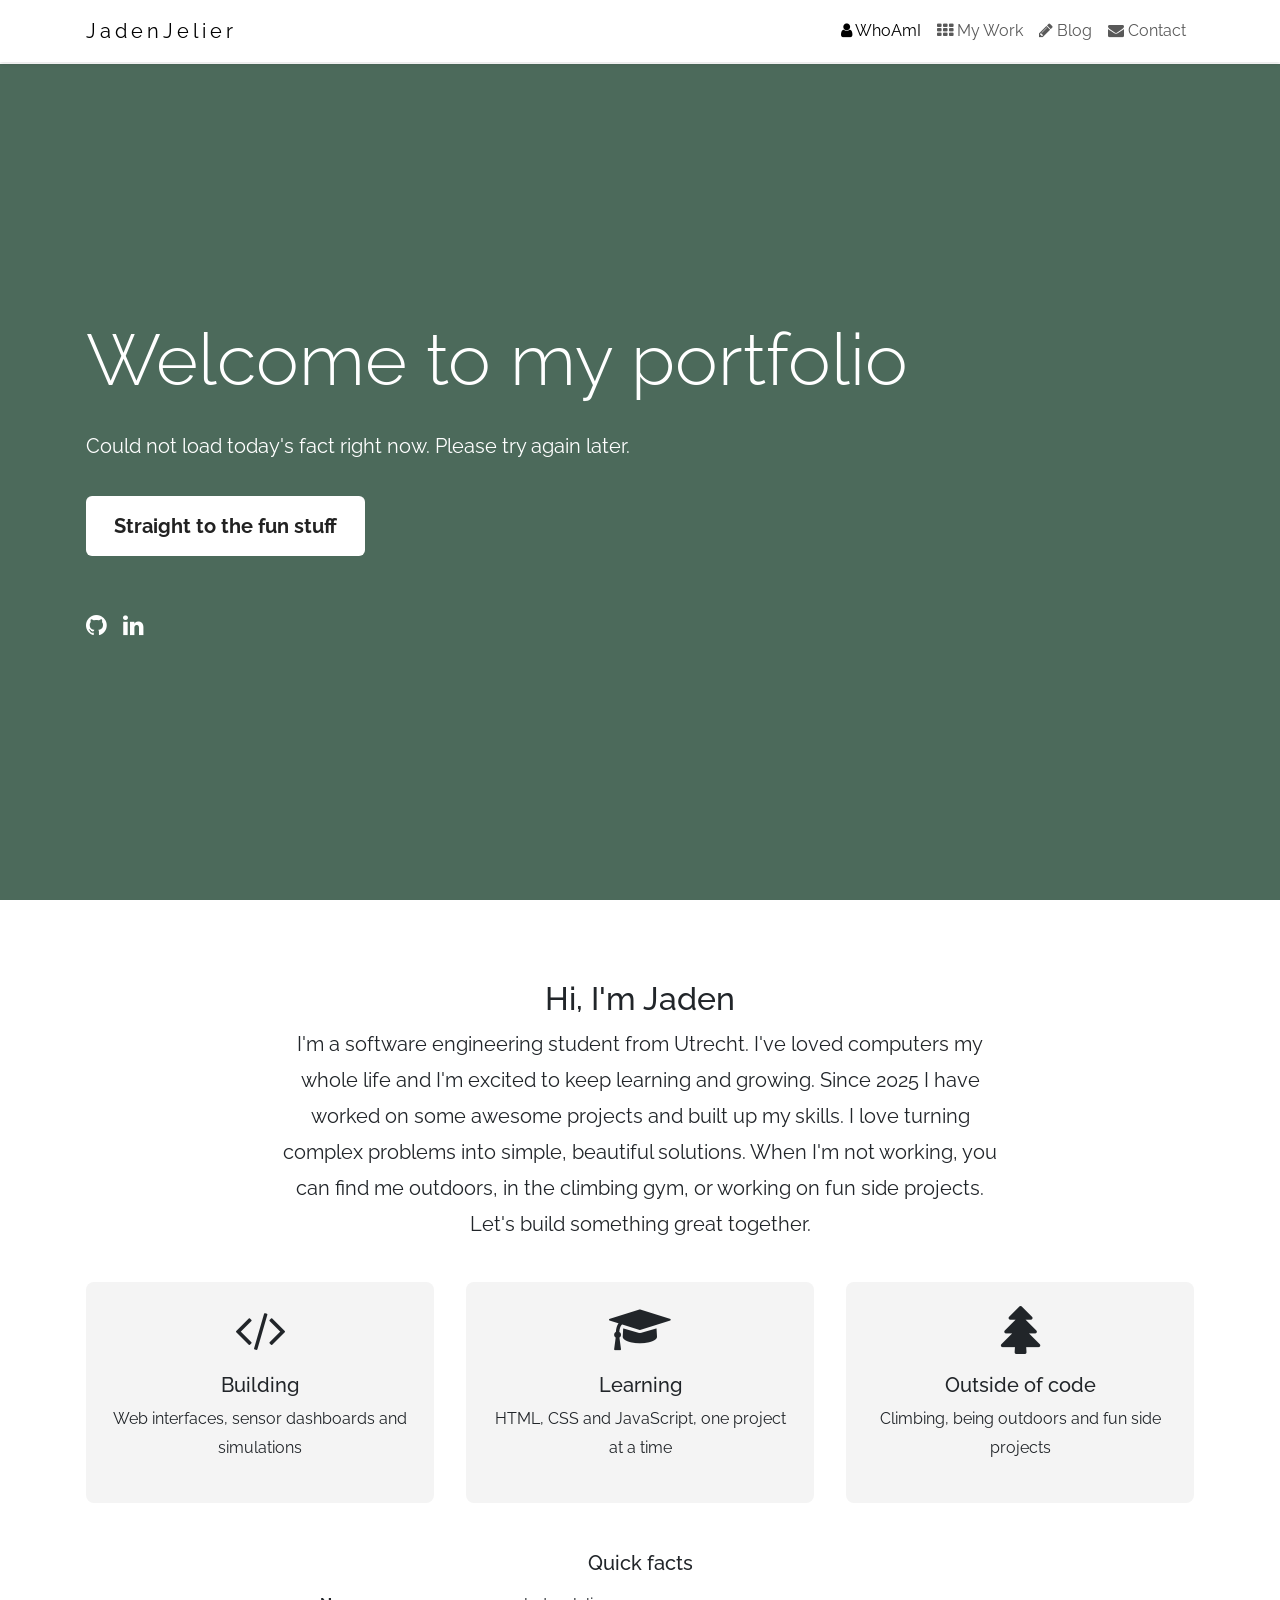
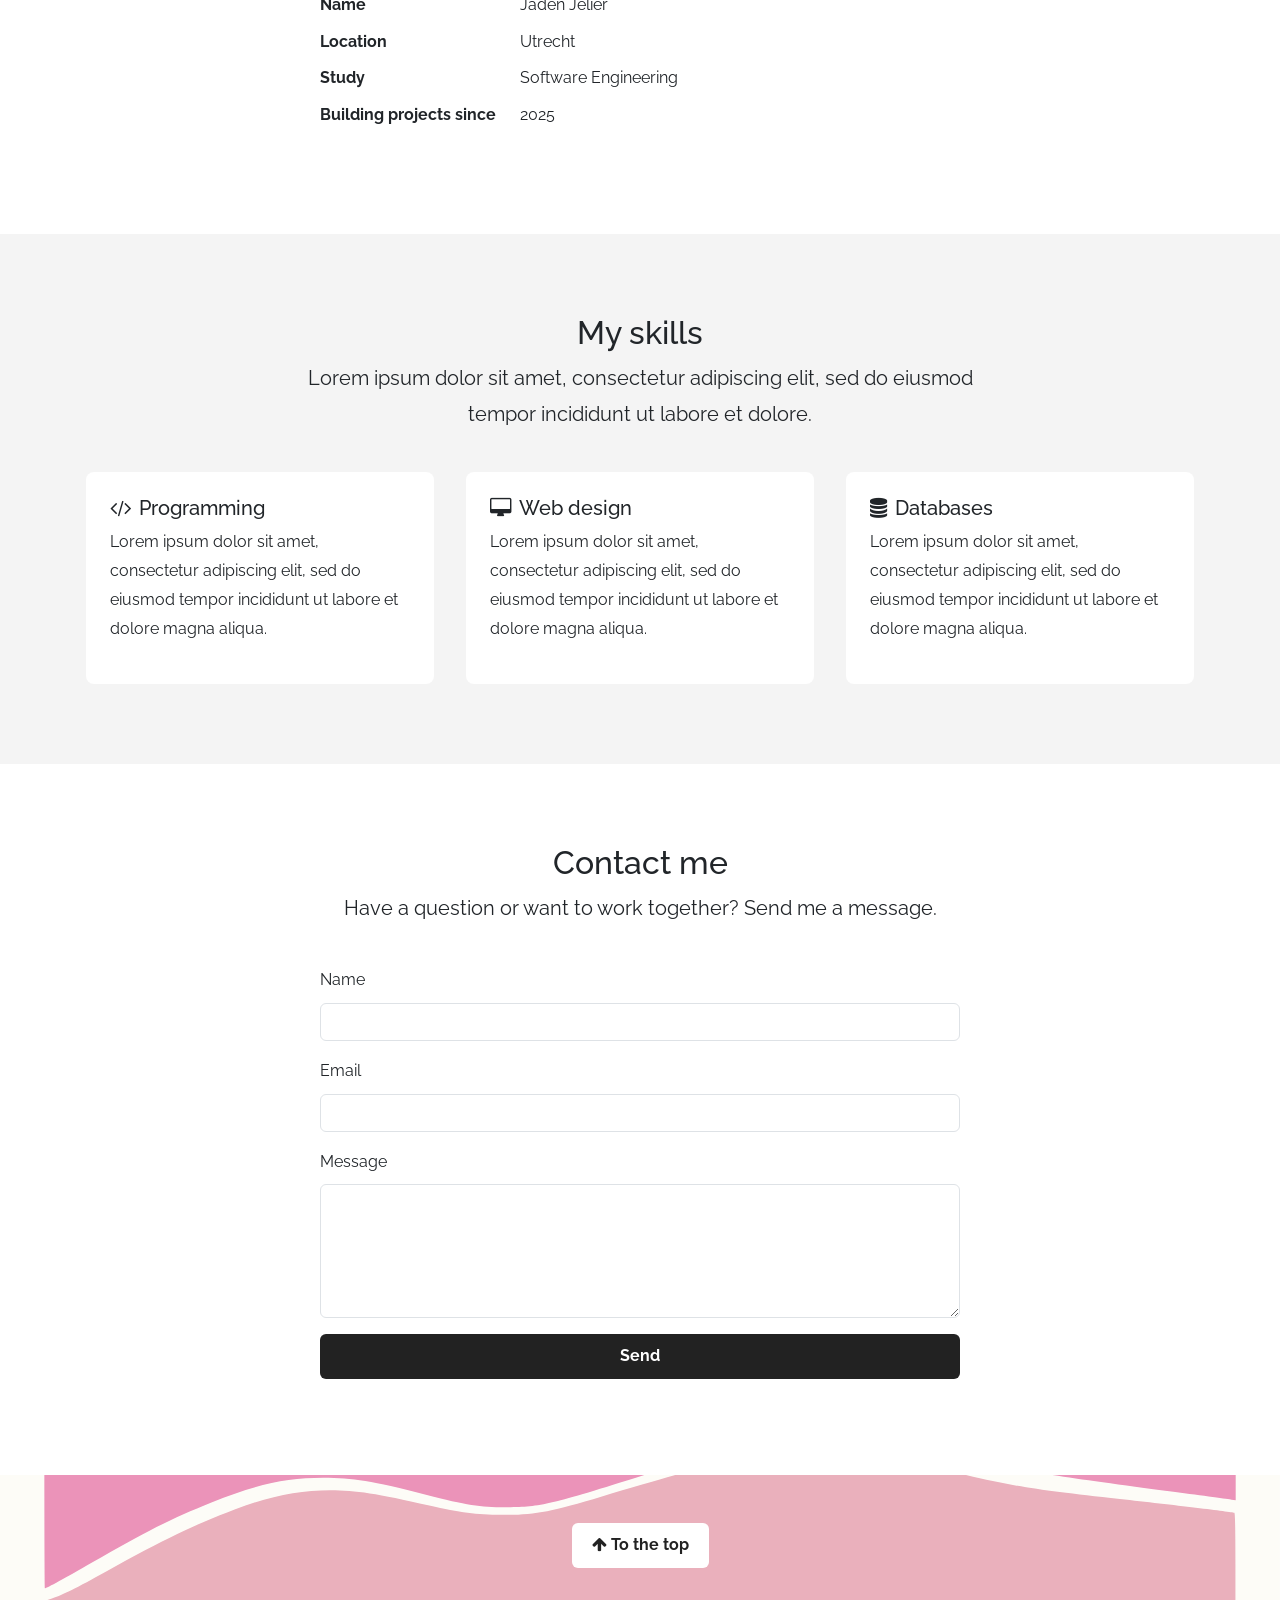
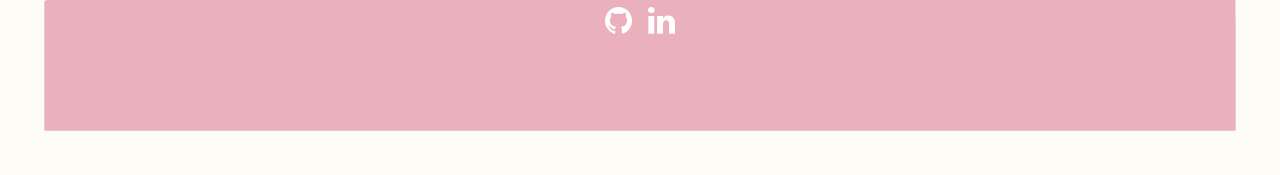
<file: index.html>
<!DOCTYPE html>
<html lang="en">
<head>
<title>JadenJelier</title>
<meta charset="UTF-8">
<meta name="viewport" content="width=device-width, initial-scale=1">
<meta name="description" content="Portfolio of Jaden, a software engineering student from Utrecht.">
<link rel="stylesheet" href="https://cdn.jsdelivr.net/npm/bootstrap@5.3.3/dist/css/bootstrap.min.css">
<link rel="stylesheet" href="https://fonts.googleapis.com/css?family=Raleway">
<link rel="stylesheet" href="https://cdnjs.cloudflare.com/ajax/libs/font-awesome/4.7.0/css/font-awesome.min.css">
<link rel="stylesheet" href="style.css">
</head>
<body>

<nav class="navbar navbar-expand-md site-nav">
  <div class="wrapper nav-inner">
    <a class="navbar-brand logo" href="index.html">JadenJelier</a>
    <button class="navbar-toggler" type="button" data-bs-toggle="collapse" data-bs-target="#navmenu" aria-label="Open menu">
      <span class="navbar-toggler-icon"></span>
    </button>
    <div class="collapse navbar-collapse" id="navmenu">
      <ul class="navbar-nav nav-links">
        <li class="nav-item"><a class="nav-link active" aria-current="page" href="index.html"><i class="fa fa-user" aria-hidden="true"></i> WhoAmI</a></li>
        <li class="nav-item"><a class="nav-link" href="projecten.html"><i class="fa fa-th" aria-hidden="true"></i> My Work</a></li>
        <li class="nav-item"><a class="nav-link" href="blog.html"><i class="fa fa-pencil" aria-hidden="true"></i> Blog</a></li>
        <li class="nav-item"><a class="nav-link" href="index.html#contact"><i class="fa fa-envelope" aria-hidden="true"></i> Contact</a></li>
      </ul>
    </div>
  </div>
</nav>

<header class="hero">
  <div class="wrapper hero-content">
    <h1>Welcome to my portfolio</h1>
    <div id="fact" class="fact" aria-live="polite"></div>
    <a href="projecten.html" class="button button-large">Straight to the fun stuff</a>
    <div class="social-links">
      <a href="https://github.com/Jaden404" class="social-link" aria-label="GitHub" target="_blank" rel="noopener noreferrer"><i class="fa fa-github" aria-hidden="true"></i></a>
      <a href="https://www.linkedin.com/in/JadenJelier" class="social-link" aria-label="LinkedIn" target="_blank" rel="noopener noreferrer"><i class="fa fa-linkedin" aria-hidden="true"></i></a>
    </div>
  </div>
</header>

<main>
  <section class="section" id="about">
    <div class="wrapper">
      <h2 class="section-title">Hi, I'm Jaden</h2>
      <p class="section-intro">I'm a software engineering student from Utrecht. I've loved computers my whole life and I'm excited to keep learning and growing. Since 2025 I have worked on some awesome projects and built up my skills. I love turning complex problems into simple, beautiful solutions. When I'm not working, you can find me outdoors, in the climbing gym, or working on fun side projects. Let's build something great together.</p>

      <div class="about-grid">
        <div class="about-item">
          <i class="fa fa-code" aria-hidden="true"></i>
          <h3>Building</h3>
          <p>Web interfaces, sensor dashboards and simulations</p>
        </div>
        <div class="about-item">
          <i class="fa fa-graduation-cap" aria-hidden="true"></i>
          <h3>Learning</h3>
          <p>HTML, CSS and JavaScript, one project at a time</p>
        </div>
        <div class="about-item">
          <i class="fa fa-tree" aria-hidden="true"></i>
          <h3>Outside of code</h3>
          <p>Climbing, being outdoors and fun side projects</p>
        </div>
      </div>

      <div class="facts">
        <h3>Quick facts</h3>
        <dl class="facts-list">
          <dt>Name</dt>
          <dd>Jaden Jelier</dd>
          <dt>Location</dt>
          <dd>Utrecht</dd>
          <dt>Study</dt>
          <dd>Software Engineering</dd>
          <dt>Building projects since</dt>
          <dd>2025</dd>
        </dl>
      </div>
    </div>
  </section>

  <section class="section section-light" id="skills">
    <div class="wrapper">
      <h2 class="section-title">My skills</h2>
      <p class="section-intro">Lorem ipsum dolor sit amet, consectetur adipiscing elit, sed do eiusmod tempor incididunt ut labore et dolore.</p>
      <div class="skills-grid">
        <div class="skill-item">
          <h3><i class="fa fa-code" aria-hidden="true"></i>Programming</h3>
          <p>Lorem ipsum dolor sit amet, consectetur adipiscing elit, sed do eiusmod tempor incididunt ut labore et dolore magna aliqua.</p>
        </div>
        <div class="skill-item">
          <h3><i class="fa fa-desktop" aria-hidden="true"></i>Web design</h3>
          <p>Lorem ipsum dolor sit amet, consectetur adipiscing elit, sed do eiusmod tempor incididunt ut labore et dolore magna aliqua.</p>
        </div>
        <div class="skill-item">
          <h3><i class="fa fa-database" aria-hidden="true"></i>Databases</h3>
          <p>Lorem ipsum dolor sit amet, consectetur adipiscing elit, sed do eiusmod tempor incididunt ut labore et dolore magna aliqua.</p>
        </div>
      </div>
    </div>
  </section>

  <section class="section" id="contact">
    <div class="wrapper">
      <h2 class="section-title">Contact me</h2>
      <p class="section-intro">Have a question or want to work together? Send me a message.</p>
      <div class="contact-form">
        <form id="contactForm" novalidate>
          <div class="form-field">
            <label for="contactName" class="form-label">Name</label>
            <input type="text" class="form-control" id="contactName" autocomplete="name" required aria-describedby="contactNameError">
            <div class="invalid-feedback" id="contactNameError"></div>
          </div>
          <div class="form-field">
            <label for="contactEmail" class="form-label">Email</label>
            <input type="email" class="form-control" id="contactEmail" autocomplete="email" required aria-describedby="contactEmailError">
            <div class="invalid-feedback" id="contactEmailError"></div>
          </div>
          <div class="form-field">
            <label for="contactMessage" class="form-label">Message</label>
            <textarea class="form-control" id="contactMessage" rows="5" required aria-describedby="contactMessageError"></textarea>
            <div class="invalid-feedback" id="contactMessageError"></div>
          </div>
          <button type="submit" class="button button-dark button-full">Send</button>
        </form>
        <div id="formStatus" class="form-status" role="status"></div>
      </div>
    </div>
  </section>
</main>

<footer class="footer">
  <a href="#top" class="button"><i class="fa fa-arrow-up" aria-hidden="true"></i> To the top</a>
  <div class="social-links">
      <a href="https://github.com/Jaden404" class="social-link" aria-label="GitHub" target="_blank" rel="noopener noreferrer"><i class="fa fa-github" aria-hidden="true"></i></a>
      <a href="https://www.linkedin.com/in/JadenJelier" class="social-link" aria-label="LinkedIn" target="_blank" rel="noopener noreferrer"><i class="fa fa-linkedin" aria-hidden="true"></i></a>
  </div>
</footer>

<script src="https://cdn.jsdelivr.net/npm/bootstrap@5.3.3/dist/js/bootstrap.bundle.min.js"></script>
<script src="contact.js"></script>
<script src="fact.js"></script>

</body>
</html>
</file>
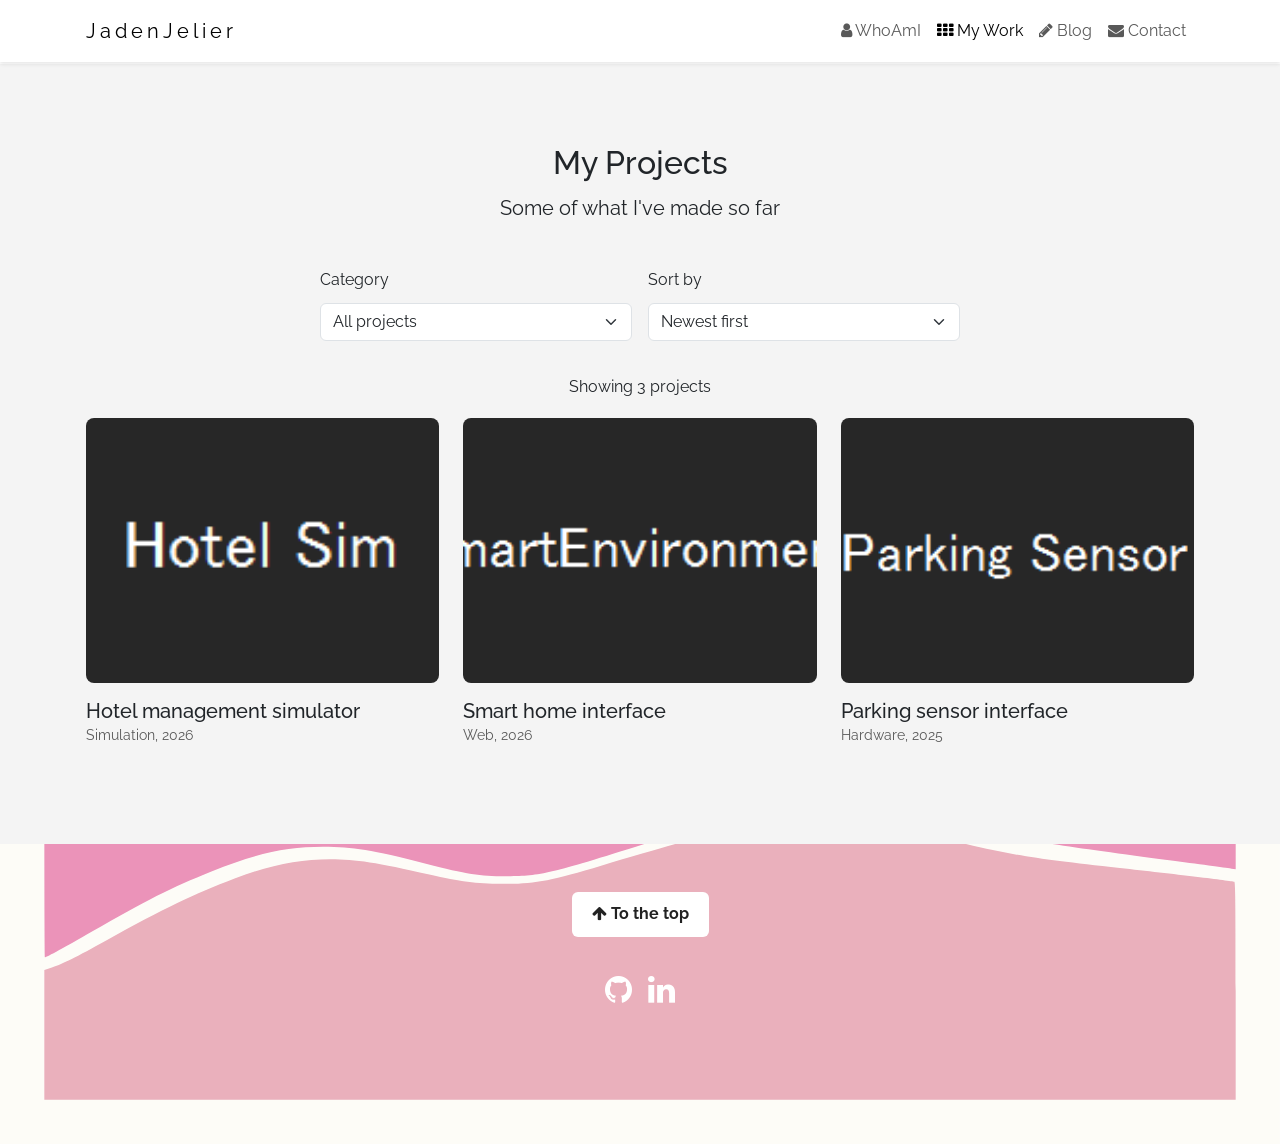
<file: projecten.html>
<!DOCTYPE html>
<html lang="en">
<head>
<title>My Work | JadenJelier</title>
<meta charset="UTF-8">
<meta name="viewport" content="width=device-width, initial-scale=1">
<meta name="description" content="Projects Jaden has built as a software engineering student.">
<link rel="stylesheet" href="https://cdn.jsdelivr.net/npm/bootstrap@5.3.3/dist/css/bootstrap.min.css">
<link rel="stylesheet" href="https://fonts.googleapis.com/css?family=Raleway">
<link rel="stylesheet" href="https://cdnjs.cloudflare.com/ajax/libs/font-awesome/4.7.0/css/font-awesome.min.css">
<link rel="stylesheet" href="style.css">
</head>
<body>

<nav class="navbar navbar-expand-md site-nav">
  <div class="wrapper nav-inner">
    <a class="navbar-brand logo" href="index.html">JadenJelier</a>
    <button class="navbar-toggler" type="button" data-bs-toggle="collapse" data-bs-target="#navmenu" aria-label="Open menu">
      <span class="navbar-toggler-icon"></span>
    </button>
    <div class="collapse navbar-collapse" id="navmenu">
      <ul class="navbar-nav nav-links">
        <li class="nav-item"><a class="nav-link" href="index.html"><i class="fa fa-user" aria-hidden="true"></i> WhoAmI</a></li>
        <li class="nav-item"><a class="nav-link active" aria-current="page" href="projecten.html"><i class="fa fa-th" aria-hidden="true"></i> My Work</a></li>
        <li class="nav-item"><a class="nav-link" href="blog.html"><i class="fa fa-pencil" aria-hidden="true"></i> Blog</a></li>
        <li class="nav-item"><a class="nav-link" href="index.html#contact"><i class="fa fa-envelope" aria-hidden="true"></i> Contact</a></li>
      </ul>
    </div>
  </div>
</nav>

<main>
  <section class="section section-light">
    <div class="wrapper">
      <h1 class="section-title">My Projects</h1>
      <p class="section-intro">Some of what I've made so far</p>
      <div class="filters">
        <div>
          <label for="categoryFilter" class="form-label">Category</label>
          <select id="categoryFilter" class="form-select">
            <option value="all">All projects</option>
          </select>
        </div>
        <div>
          <label for="sortOrder" class="form-label">Sort by</label>
          <select id="sortOrder" class="form-select">
            <option value="newest">Newest first</option>
            <option value="oldest">Oldest first</option>
            <option value="title">Title A to Z</option>
          </select>
        </div>
      </div>
      <p id="projectCount" class="project-count" aria-live="polite"></p>
      <div id="projectList" class="project-grid"></div>
      <noscript><p class="section-intro">Turn on JavaScript to see my projects.</p></noscript>
    </div>
  </section>
</main>

<div class="modal fade" id="projectModal" tabindex="-1" aria-labelledby="projectModalTitle">
  <div class="modal-dialog modal-lg modal-dialog-centered">
    <div class="modal-content modal-dark">
      <div class="modal-header">
        <h2 class="modal-title" id="projectModalTitle"></h2>
        <button type="button" class="btn-close btn-close-white" data-bs-dismiss="modal" aria-label="Close"></button>
      </div>
      <img id="projectModalImage" class="modal-image" alt="">
      <div class="modal-body project-modal-text" id="projectModalText"></div>
    </div>
  </div>
</div>

<footer class="footer">
  <a href="#top" class="button"><i class="fa fa-arrow-up" aria-hidden="true"></i> To the top</a>
  <div class="social-links">
      <a href="https://github.com/Jaden404" class="social-link" aria-label="GitHub" target="_blank" rel="noopener noreferrer"><i class="fa fa-github" aria-hidden="true"></i></a>
      <a href="https://www.linkedin.com/in/JadenJelier" class="social-link" aria-label="LinkedIn" target="_blank" rel="noopener noreferrer"><i class="fa fa-linkedin" aria-hidden="true"></i></a>
  </div>
</footer>

<script src="https://cdn.jsdelivr.net/npm/bootstrap@5.3.3/dist/js/bootstrap.bundle.min.js"></script>
<script src="projects.js"></script>

</body>
</html>
</file>
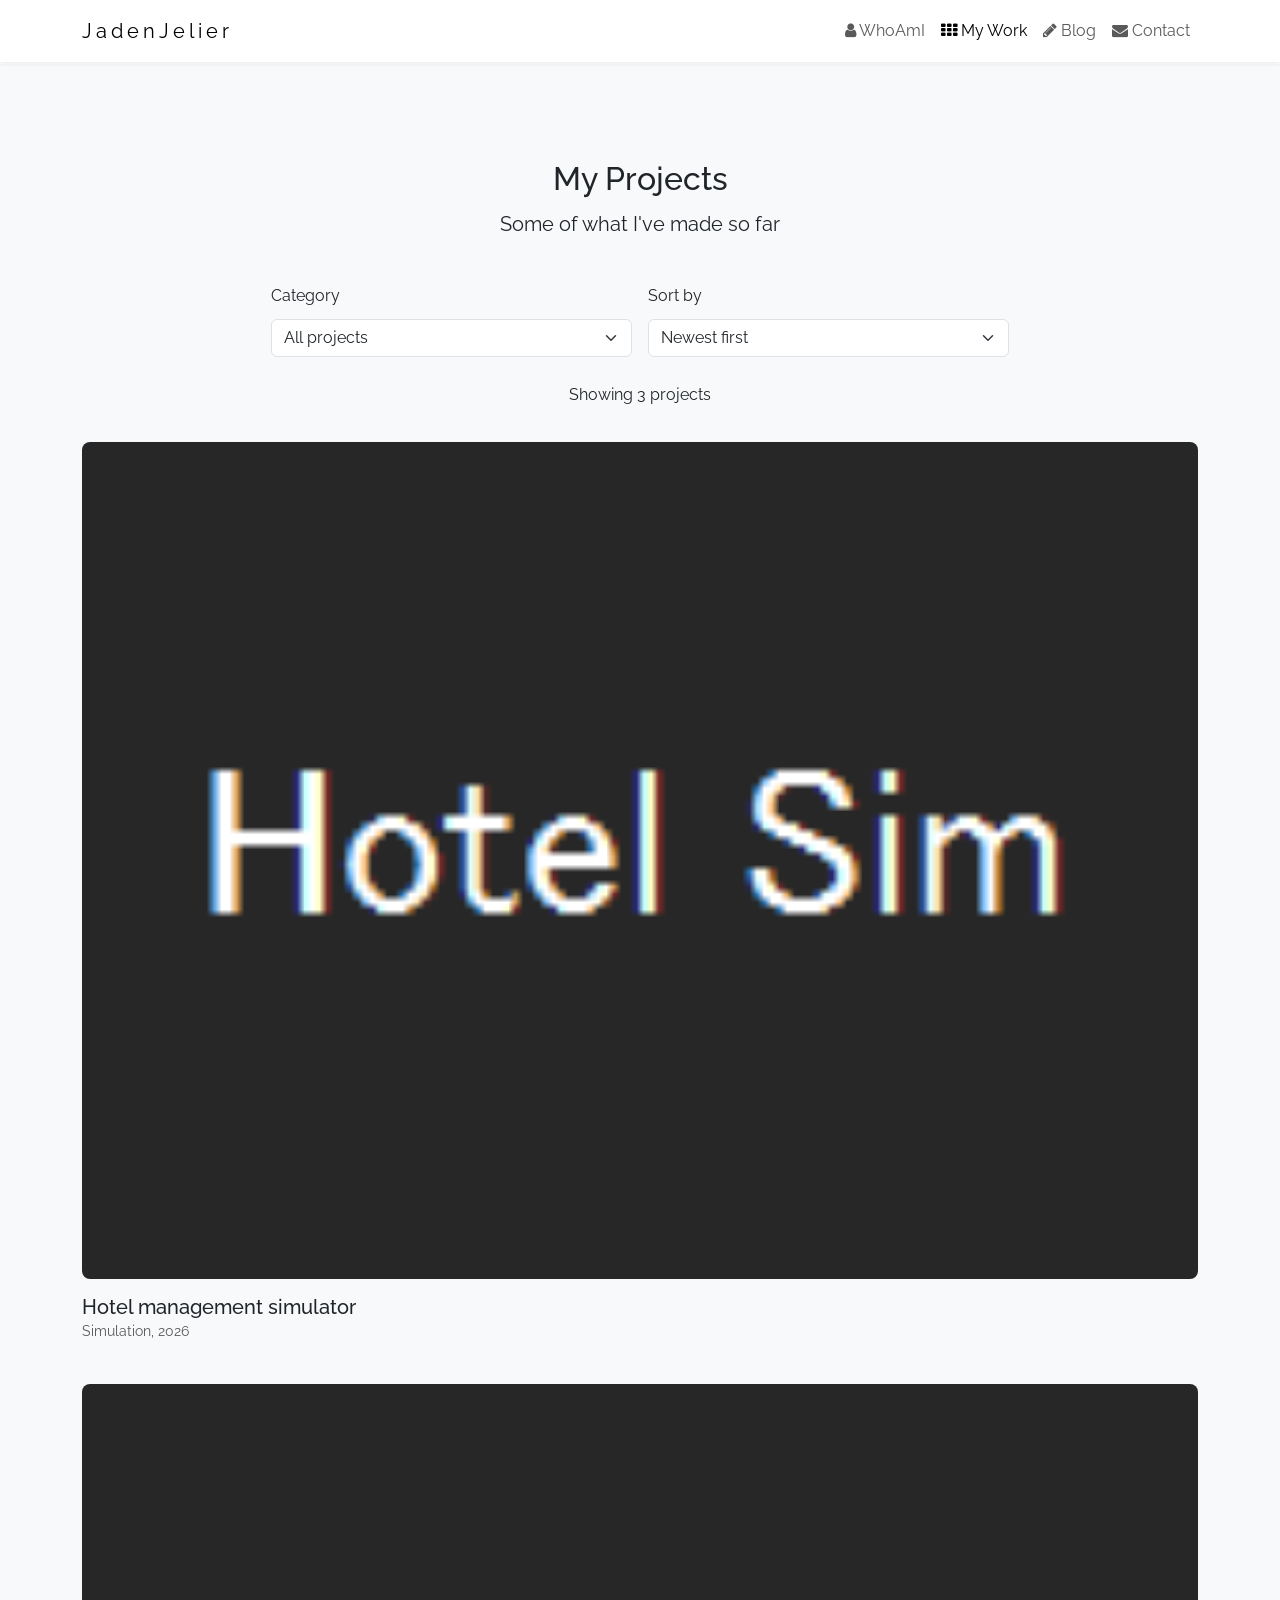
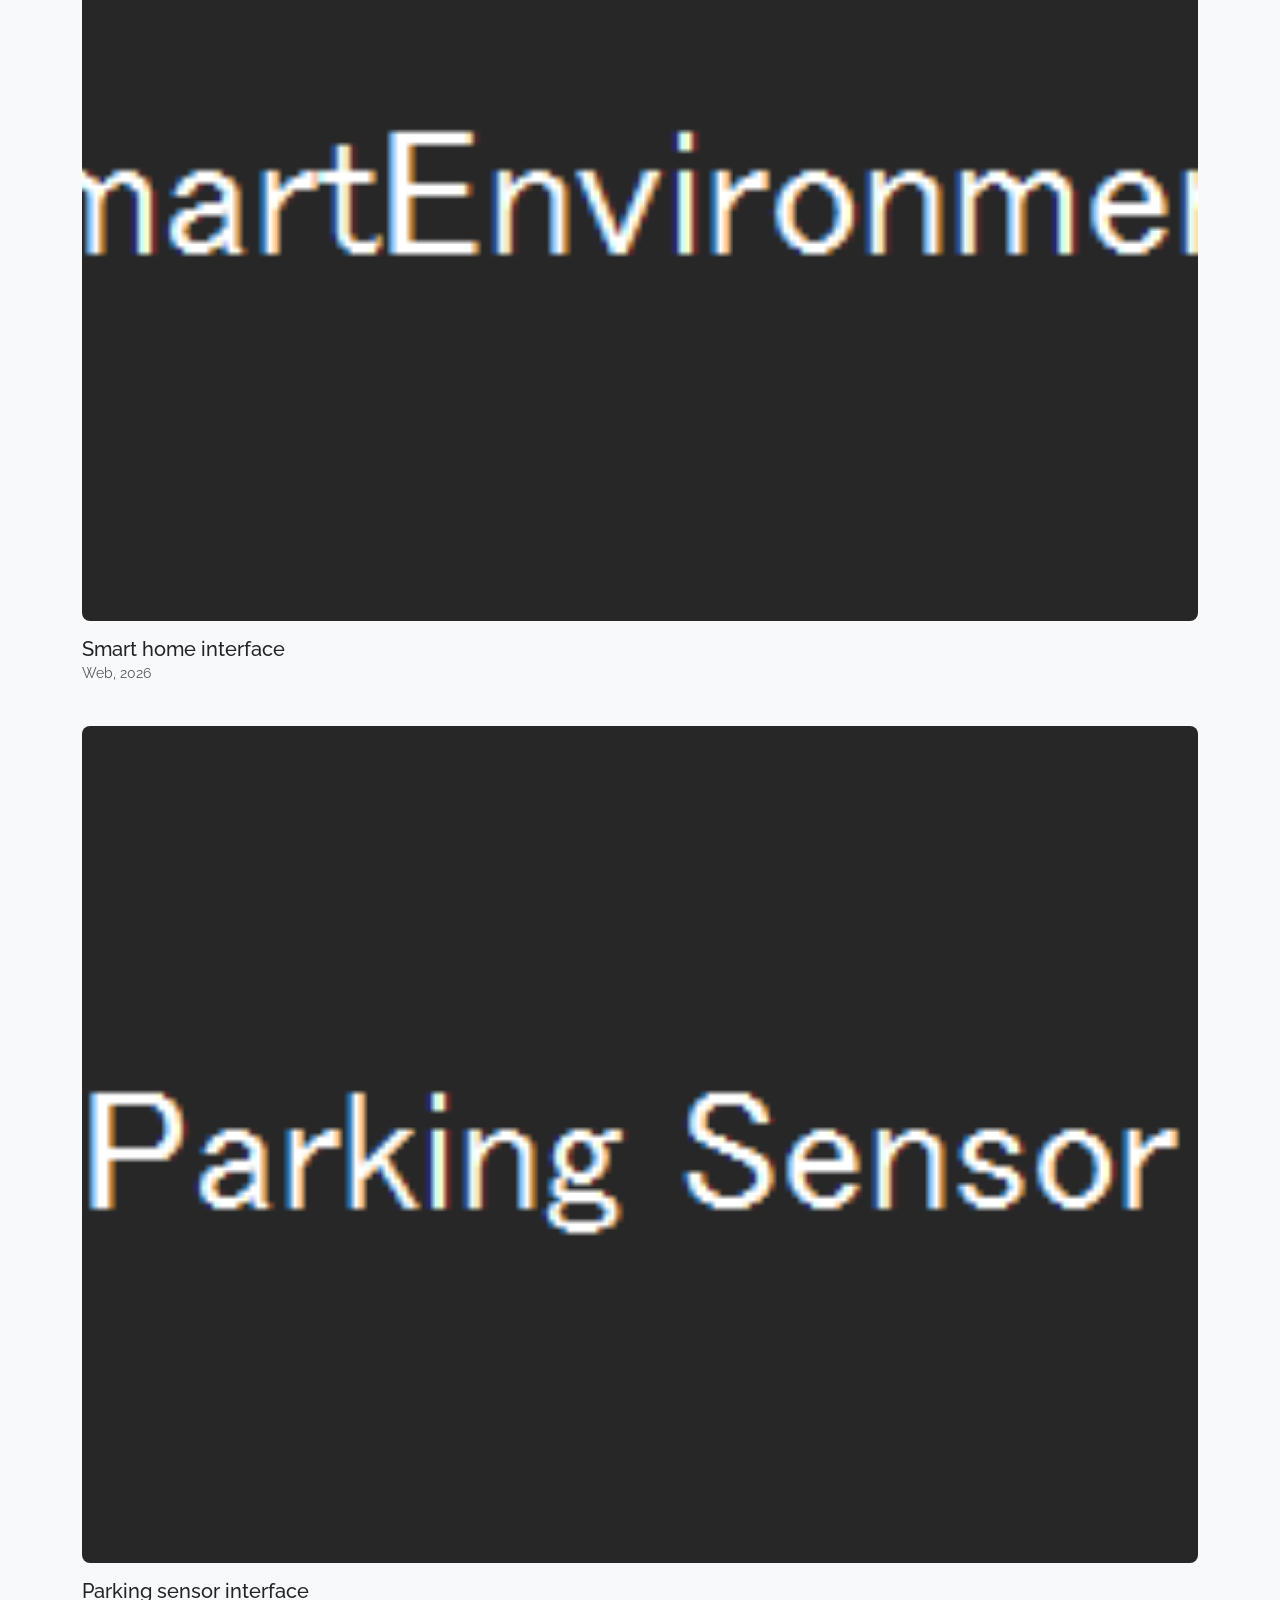
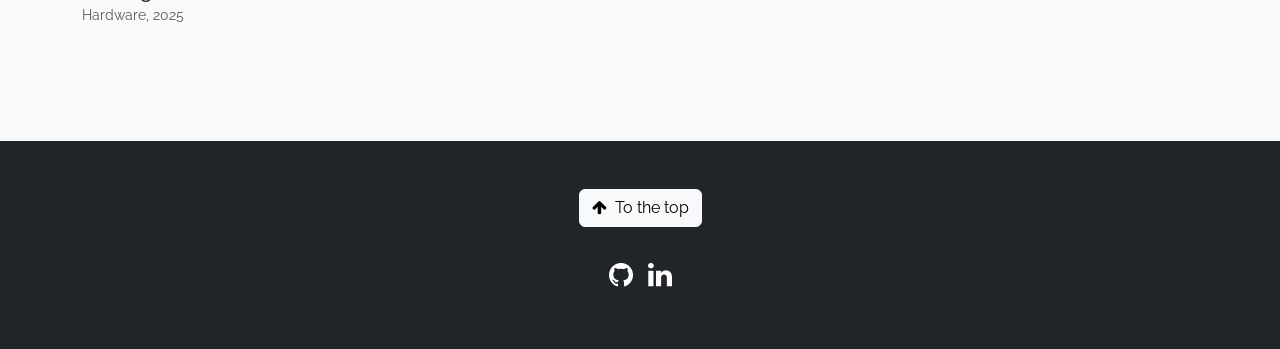
<file: Projecten.html>
<!DOCTYPE html>
<html lang="en">
<head>
<title>My Work | JadenJelier</title>
<meta charset="UTF-8">
<meta name="viewport" content="width=device-width, initial-scale=1">
<meta name="description" content="Projects Jaden has built as a software engineering student.">
<link rel="stylesheet" href="https://cdn.jsdelivr.net/npm/bootstrap@5.3.3/dist/css/bootstrap.min.css">
<link rel="stylesheet" href="https://fonts.googleapis.com/css?family=Raleway">
<link rel="stylesheet" href="https://cdnjs.cloudflare.com/ajax/libs/font-awesome/4.7.0/css/font-awesome.min.css">
<link rel="stylesheet" href="style.css">
</head>
<body>

<nav class="navbar navbar-expand-md bg-white fixed-top shadow-sm">
  <div class="container">
    <a class="navbar-brand logo" href="index.html">JadenJelier</a>
    <button class="navbar-toggler" type="button" data-bs-toggle="collapse" data-bs-target="#navmenu" aria-label="Open menu">
      <span class="navbar-toggler-icon"></span>
    </button>
    <div class="collapse navbar-collapse" id="navmenu">
      <ul class="navbar-nav ms-auto">
        <li class="nav-item"><a class="nav-link" href="index.html"><i class="fa fa-user"></i> WhoAmI</a></li>
        <li class="nav-item"><a class="nav-link active" aria-current="page" href="projecten.html"><i class="fa fa-th"></i> My Work</a></li>
        <li class="nav-item"><a class="nav-link" href="blog.html"><i class="fa fa-pencil"></i> Blog</a></li>
        <li class="nav-item"><button type="button" class="nav-link" data-bs-toggle="modal" data-bs-target="#modalContact"><i class="fa fa-envelope"></i> Contact</button></li>
      </ul>
    </div>
  </div>
</nav>

<main>
  <section class="py-5 bg-light">
    <div class="container py-5">
      <h1 class="h2 text-center">My Projects</h1>
      <p class="text-center fs-5">Some of what I've made so far</p>
      <div class="row g-3 mt-4 justify-content-center">
        <div class="col-md-4">
          <label for="categoryFilter" class="form-label">Category</label>
          <select id="categoryFilter" class="form-select">
            <option value="all">All projects</option>
          </select>
        </div>
        <div class="col-md-4">
          <label for="sortOrder" class="form-label">Sort by</label>
          <select id="sortOrder" class="form-select">
            <option value="newest">Newest first</option>
            <option value="oldest">Oldest first</option>
            <option value="title">Title A to Z</option>
          </select>
        </div>
      </div>
      <p id="projectCount" class="text-center mt-4 mb-0" aria-live="polite"></p>
      <div id="projectList" class="row g-4 mt-2"></div>
      <noscript><p class="text-center">Turn on JavaScript to see my projects.</p></noscript>
    </div>
  </section>
</main>

<div class="modal fade" id="projectModal" tabindex="-1" aria-labelledby="projectModalTitle">
  <div class="modal-dialog modal-lg modal-dialog-centered">
    <div class="modal-content bg-dark text-white">
      <div class="modal-header border-0">
        <h2 class="modal-title fs-4" id="projectModalTitle"></h2>
        <button type="button" class="btn-close btn-close-white" data-bs-dismiss="modal" aria-label="Close"></button>
      </div>
      <img id="projectModalImage" class="img-fluid" alt="">
      <div class="modal-body text-center" id="projectModalText"></div>
    </div>
  </div>
</div>

<footer class="bg-dark text-white text-center py-5">
  <a href="#top" class="btn btn-light"><i class="fa fa-arrow-up me-2"></i>To the top</a>
  <div class="fs-3 mt-4">
    <a href="https://github.com/Jaden404" class="social-link me-2" aria-label="GitHub" target="_blank" rel="noopener noreferrer"><i class="fa fa-github"></i></a>
    <a href="https://www.linkedin.com/in/JadenJelier" class="social-link" aria-label="LinkedIn" target="_blank" rel="noopener noreferrer"><i class="fa fa-linkedin"></i></a>
  </div>
</footer>

<div class="modal fade" id="modalContact" tabindex="-1" aria-labelledby="contactTitle">
  <div class="modal-dialog modal-dialog-centered">
    <div class="modal-content bg-dark text-white" data-bs-theme="dark">
      <div class="modal-header border-0">
        <h2 class="modal-title fs-4" id="contactTitle">Contact me</h2>
        <button type="button" class="btn-close btn-close-white" data-bs-dismiss="modal" aria-label="Close"></button>
      </div>
      <div class="modal-body">
        <form id="contactForm" novalidate>
          <div class="mb-3">
            <label for="contactName" class="form-label">Name</label>
            <input type="text" class="form-control" id="contactName" autocomplete="name" required aria-describedby="contactNameError">
            <div class="invalid-feedback" id="contactNameError"></div>
          </div>
          <div class="mb-3">
            <label for="contactEmail" class="form-label">Email</label>
            <input type="email" class="form-control" id="contactEmail" autocomplete="email" required aria-describedby="contactEmailError">
            <div class="invalid-feedback" id="contactEmailError"></div>
          </div>
          <div class="mb-3">
            <label for="contactMessage" class="form-label">Message</label>
            <textarea class="form-control" id="contactMessage" rows="5" required aria-describedby="contactMessageError"></textarea>
            <div class="invalid-feedback" id="contactMessageError"></div>
          </div>
          <button type="submit" class="btn btn-light w-100">Send</button>
        </form>
        <div id="formStatus" class="mt-3" role="status"></div>
      </div>
    </div>
  </div>
</div>

<script src="https://cdn.jsdelivr.net/npm/bootstrap@5.3.3/dist/js/bootstrap.bundle.min.js"></script>
<script src="contact.js"></script>
<script src="projects.js"></script>

</body>
</html>
</file>
<file: style.css>
:root {
  --text-color: #212529;
  --muted-color: #595959;
  --light-background: #f4f4f4;
  --dark-background: #222222;
  --nav-height: 64px;
  --radius: 8px;
}

html {
  scroll-padding-top: calc(var(--nav-height) + 16px);
}

body {
  font-family: "Raleway", sans-serif;
  line-height: 1.8;
  color: var(--text-color);
  padding-top: var(--nav-height);
  overflow-wrap: break-word;
}

img {
  max-width: 100%;
}

.wrapper {
  width: 100%;
  max-width: 1140px;
  margin: 0 auto;
  padding: 0 1rem;
}

.site-nav {
  position: fixed;
  top: 0;
  left: 0;
  right: 0;
  z-index: 1030;
  background-color: #ffffff;
  box-shadow: 0 2px 4px rgba(0, 0, 0, 0.1);
}

.nav-inner {
  display: flex;
  flex-wrap: wrap;
  align-items: center;
  justify-content: space-between;
}

.logo {
  letter-spacing: 4px;
}

.nav-links {
  margin-left: auto;
}

.button {
  display: inline-block;
  padding: 0.5rem 1.25rem;
  border: none;
  border-radius: 6px;
  background-color: #ffffff;
  color: var(--dark-background);
  font-weight: bold;
  text-decoration: none;
  cursor: pointer;
}

.button:hover {
  background-color: #e2e2e2;
  color: var(--dark-background);
}

.button:focus-visible {
  outline: 3px solid #0d6efd;
  outline-offset: 2px;
}

.button-large {
  padding: 0.75rem 1.75rem;
  font-size: 1.25rem;
}

.button-small {
  padding: 0.375rem 0.875rem;
  font-size: 0.875rem;
}

.button-dark {
  background-color: var(--dark-background);
  color: #ffffff;
}

.button-dark:hover {
  background-color: #444444;
  color: #ffffff;
}

.button-full {
  width: 100%;
}

.hero {
  position: relative;
  display: flex;
  align-items: center;
  min-height: calc(100vh - var(--nav-height));
  padding: 4rem 0;
  color: #ffffff;
  Background-color: #26795096;
  background-size: cover;
  background-position: center;
}

.hero::before {
  content: "";
  position: absolute;
  inset: 0;
  background-color: rgba(0, 0, 0, 0.4);
}

.hero-content {
  position: relative;
}

.hero h1 {
  font-size: clamp(2.5rem, 7vw, 4.5rem);
  font-weight: 300;
  line-height: 1.2;
  margin-bottom: 1.5rem;
}

.fact {
  margin-bottom: 2rem;
}

.fact-label {
  font-weight: bold;
  margin-bottom: 0.25rem;
}

.fact-text {
  font-size: 1.25rem;
  margin-bottom: 0.25rem;
}

.fact-source {
  font-size: 0.875rem;
  color: #ffffff;
}

.social-links {
  display: flex;
  gap: 1rem;
  margin-top: 3rem;
  font-size: 1.5rem;
}

.social-link {
  color: inherit;
  text-decoration: none;
}

.social-link:hover {
  color: inherit;
  opacity: 0.7;
}

.section {
  padding: 4rem 0;
}

.section-light {
  background-color: var(--light-background);
}

.section-title {
  text-align: center;
  font-size: 2rem;
  margin-bottom: 0.5rem;
}

.section-intro {
  text-align: center;
  font-size: 1.25rem;
  max-width: 45rem;
  margin: 0 auto 2.5rem;
}

.about-grid {
  display: grid;
  grid-template-columns: 1fr;
  gap: 2rem;
}

.about-item {
  padding: 1.5rem;
  border-radius: var(--radius);
  background-color: var(--light-background);
  text-align: center;
}

.about-item i {
  font-size: 3rem;
}

.about-item h3 {
  font-size: 1.25rem;
  margin-top: 1rem;
}

.facts {
  max-width: 40rem;
  margin: 3rem auto 0;
}

.facts h3 {
  text-align: center;
  font-size: 1.25rem;
  margin-bottom: 1rem;
}

.facts-list {
  display: grid;
  grid-template-columns: 1fr;
  column-gap: 1.5rem;
}

.facts-list dt {
  font-weight: bold;
}

.facts-list dd {
  margin: 0 0 0.75rem;
}

.skills-grid {
  display: grid;
  grid-template-columns: 1fr;
  gap: 2rem;
}

.skill-item {
  padding: 1.5rem;
  border-radius: var(--radius);
  background-color: #ffffff;
}

.skill-item h3 {
  font-size: 1.25rem;
}

.skill-item i {
  margin-right: 0.5rem;
}

.filters {
  display: grid;
  grid-template-columns: 1fr;
  gap: 1rem;
  max-width: 40rem;
  margin: 0 auto;
}

.project-count {
  text-align: center;
  margin: 2rem 0 1rem;
}

.project-grid {
  display: grid;
  grid-template-columns: 1fr;
  gap: 1.5rem;
}

.tile-box {
  display: block;
  width: 100%;
  aspect-ratio: 4 / 3;
  padding: 0;
  border: none;
  overflow: hidden;
  border-radius: var(--radius);
  background-color: #eeeeee;
  cursor: pointer;
}

.tile-box img {
  width: 100%;
  height: 100%;
  object-fit: cover;
  transition: opacity 0.2s;
}

.tile-box:hover img {
  opacity: 0.7;
}

.tile-box:focus-visible {
  outline: 3px solid #0d6efd;
  outline-offset: 3px;
}

.project-title {
  font-size: 1.25rem;
  margin: 1rem 0 0;
}

.project-meta {
  color: var(--muted-color);
  font-size: 0.875rem;
}

.blog-grid {
  display: grid;
  grid-template-columns: 1fr;
  gap: 1.5rem;
}

.post-card {
  display: flex;
  flex-direction: column;
  overflow: hidden;
  border-radius: var(--radius);
  background-color: #ffffff;
  box-shadow: 0 2px 4px rgba(0, 0, 0, 0.08);
}

.post-card img {
  width: 100%;
  aspect-ratio: 16 / 9;
  object-fit: cover;
}

.post-body {
  display: flex;
  flex-direction: column;
  flex-grow: 1;
  padding: 1.25rem;
}

.post-date {
  color: var(--muted-color);
  font-size: 0.875rem;
  margin-bottom: 0.25rem;
}

.post-title {
  font-size: 1.25rem;
}

.post-body .button {
  margin-top: auto;
  align-self: flex-start;
}

.footer {
  min-height: 300px;
  padding: 3rem 0;
  color: #ffffff;
  text-align: center;
  background-image: url("images/landscape.svg");
  background-size: cover;
  background-position: center bottom;
}

.footer .social-links {
  justify-content: center;
  margin-top: 1.5rem;
  font-size: 2rem;
}

.modal-dark {
  background-color: var(--dark-background);
  color: #ffffff;
}

.modal-dark .modal-header {
  border-bottom: none;
}

.modal-dark .modal-title {
  font-size: 1.5rem;
}

.modal-image {
  display: block;
  width: 100%;
  height: auto;
}

.project-modal-text {
  text-align: center;
}

.contact-form {
  max-width: 40rem;
  margin: 0 auto;
}

.form-field {
  margin-bottom: 1rem;
}

.form-status {
  margin-top: 1rem;
}

.form-message {
  margin: 0;
  padding: 0.75rem 1rem;
  border-radius: 6px;
}

.form-message-success {
  background-color: #d1e7dd;
  color: #0a3622;
}

.form-message-error {
  background-color: #f8d7da;
  color: #58151c;
}

@media (min-width: 768px) {
  .section {
    padding: 5rem 0;
  }

  .about-grid {
    grid-template-columns: repeat(3, 1fr);
  }

  .facts-list {
    grid-template-columns: max-content 1fr;
  }

  .facts-list dd {
    margin-bottom: 0.5rem;
  }

  .skills-grid {
    grid-template-columns: repeat(3, 1fr);
  }

  .filters {
    grid-template-columns: 1fr 1fr;
  }

  .project-grid {
    grid-template-columns: repeat(2, 1fr);
  }

  .blog-grid {
    grid-template-columns: repeat(2, 1fr);
  }
}

@media (min-width: 1024px) {
  .project-grid {
    grid-template-columns: repeat(3, 1fr);
  }

  .blog-grid {
    grid-template-columns: repeat(3, 1fr);
  }
}
</file>
